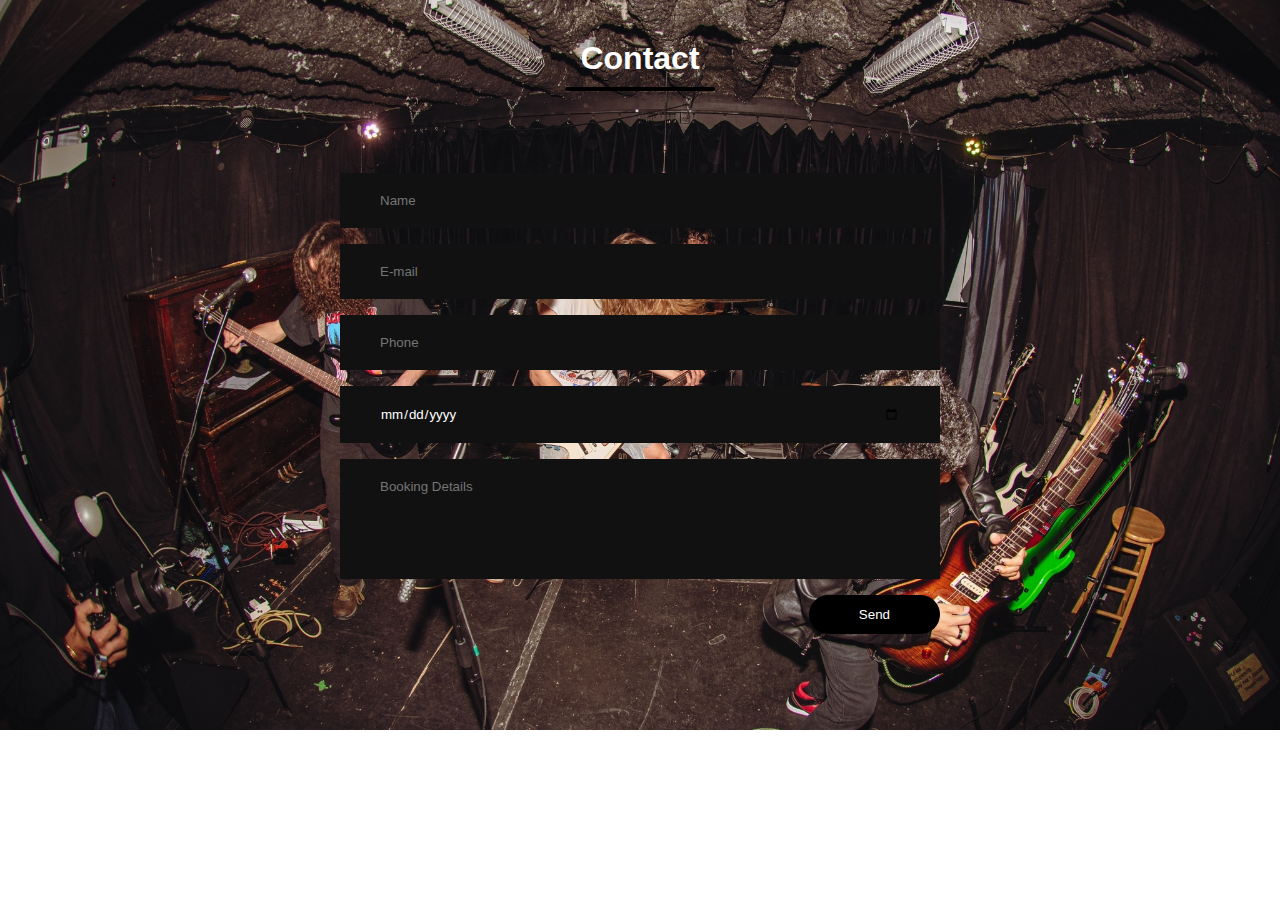
<file: booking.html>
<!DOCTYPE html>
<html lang="en" dir="ltr">
  <head>
    <meta charset="utf-8">
    <title>Bookings</title>
    <link rel="stylesheet" href="./booking.css">
    <meta name="viewport" content="width=device-width, initial-scale=1">
  </head>
  <body>

<div class="contact-section">

  <h1>Contact</h1>
  <div class="line"></div>
  <form class="contact-form" action="https://formsubmit.co/elias.corbett@gmail.com" method="post">
    <input type="text" class="contact-form-text" placeholder="Name" name="name">
    <input type="email" class="contact-form-text" placeholder="E-mail" name="email">
    <input type="text" class="contact-form-text" placeholder="Phone" name="phone">
    <input type="date" class="contact-form-text" placeholder="Phone" name="date">
   <!-- <input type="text" class="contact-form-text" placeholder="No.of people" name="number">  -->
    <textarea class="contact-form-text" placeholder="Booking Details" name="text"></textarea>
    <input onclick="book()" type="submit" class="contact-form-btn" value="Send">
  </form>
</div>

<script >
    function book(){
    alert('Click OK to complete');
    }
</script>


  </body>
</html>
</file>
<file: booking.css>
*{
    margin: 0;
    padding: 0;
    font-family: "montserrat",sans-serif;
  }
  .contact-section{
    background: url(./img/Gallery/img-30.jpg) no-repeat center;
    background-size: cover;
    padding: 40px 0px;
  }
  .contact-section h1{
    text-align: center;
    color: white;
  }
 

  .line {
    width: 150px;
    height: 4px;
    background: black;
    margin: 10px auto;
    border-radius: 5px;
}
  
  .contact-form{
    max-width: 600px;
    margin: auto;
    padding: 56px 10px;
    overflow: hidden;
  }
  
  .contact-form-text{
    display: block;
    width: 100%;
    box-sizing: border-box;
    margin: 16px 0;
    border: 0;
    background: #111;
    padding: 20px 40px;
    outline: none;
    color: white;
    transition: 0.5s;
  }
  .contact-form-text:focus{
    box-shadow: 0 0 10px 4px #34495e;
  }
  textarea.contact-form-text{
    resize: none;
    height: 120px;
  }
  .contact-form-btn{
    float: right;
    border: 0;
    background: black;
    color: white;
    padding: 12px 50px;
    border-radius: 20px;
    cursor: pointer;
    transition: 0.5s;
  }
  .contact-form-btn:hover{
    background: white;
    color: black;
  }
</file>
